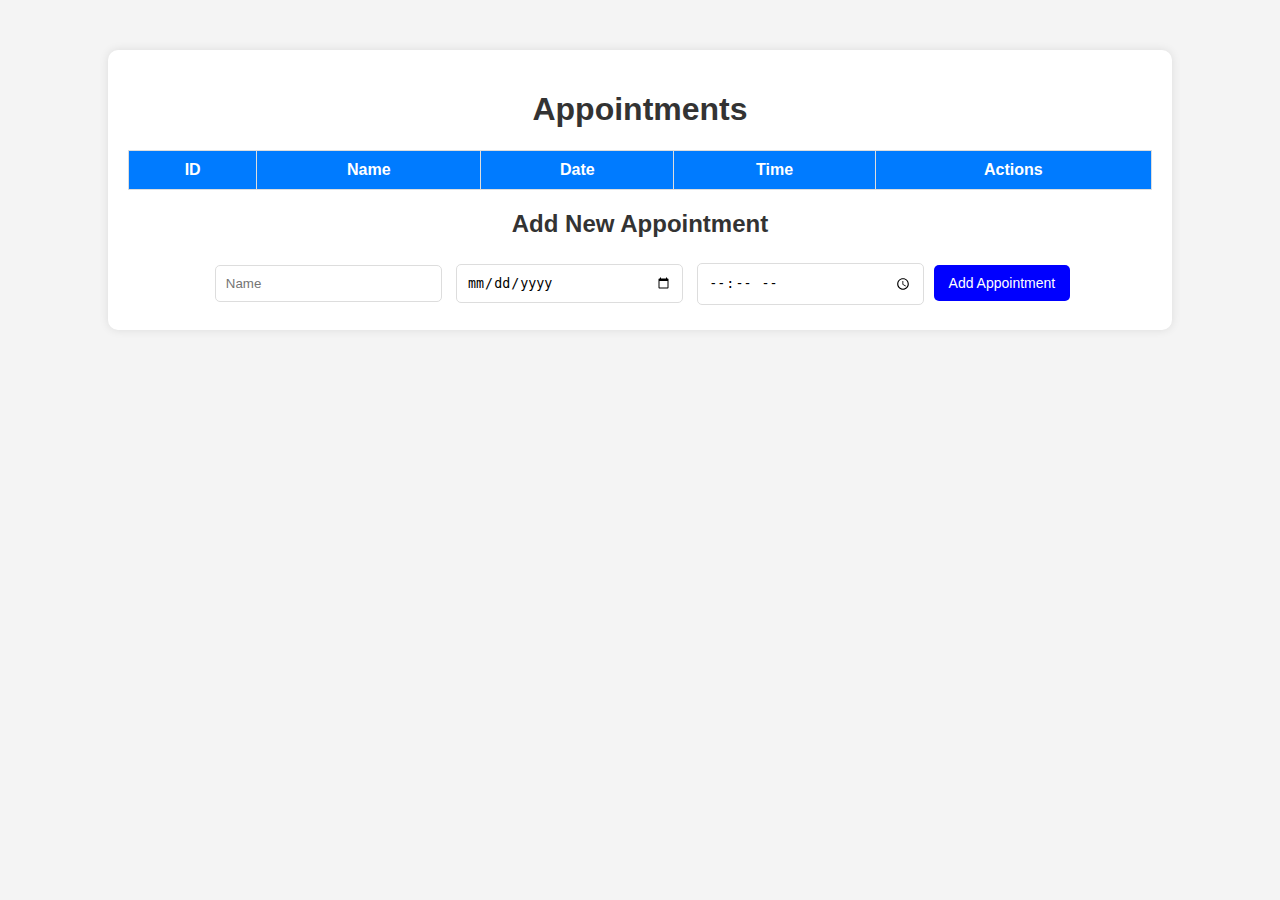
<file: index.html>
<!DOCTYPE html>
<html lang="en">
<head>
    <meta charset="UTF-8">
    <meta name="viewport" content="width=device-width, initial-scale=1.0">
    <title>Appointments Management</title>
    <link rel="stylesheet" href="styles.css">
</head>
<body>
    <div class="container">
        <h1>Appointments</h1>
        <table>
            <thead>
                <tr>
                    <th>ID</th>
                    <th>Name</th>
                    <th>Date</th>
                    <th>Time</th>
                    <th>Actions</th>
                </tr>
            </thead>
            <tbody id="appointments"></tbody>
        </table>

        <h2>Add New Appointment</h2>
        <div class="form-container">
            <input type="text" id="name" placeholder="Name">
            <input type="date" id="date">
            <input type="time" id="time">
            <button onclick="addAppointment()">Add Appointment</button>
        </div>
    </div>

    <script>
        async function fetchAppointments() {
            let response = await fetch("http://localhost:5000/appointments");
            let data = await response.json();
            let table = document.getElementById("appointments");
            table.innerHTML = "";
            data.forEach(app => {
                table.innerHTML += `<tr>
                    <td>${app.id}</td>
                    <td><input type="text" value="${app.name}" id="name-${app.id}"></td>
                    <td><input type="date" value="${app.date}" id="date-${app.id}"></td>
                    <td><input type="time" value="${app.time}" id="time-${app.id}"></td>
                    <td>
                        <button class="update-btn" onclick="updateAppointment(${app.id})">Update</button>
                        <button class="delete-btn" onclick="deleteAppointment(${app.id})">Delete</button>
                    </td>
                </tr>`;
            });
        }

        async function addAppointment() {
            let name = document.getElementById("name").value;
            let date = document.getElementById("date").value;
            let time = document.getElementById("time").value;

            await fetch("http://localhost:5000/appointments", {
                method: "POST",
                headers: { "Content-Type": "application/json" },
                body: JSON.stringify({ name, date, time })
            });

            fetchAppointments();
        }

        async function updateAppointment(id) {
            let name = document.getElementById(`name-${id}`).value;
            let date = document.getElementById(`date-${id}`).value;
            let time = document.getElementById(`time-${id}`).value;

            await fetch(`http://localhost:5000/appointments/${id}`, {
                method: "PUT",
                headers: { "Content-Type": "application/json" },
                body: JSON.stringify({ name, date, time })
            });

            fetchAppointments();
        }

        async function deleteAppointment(id) {
            await fetch(`http://localhost:5000/appointments/${id}`, {
                method: "DELETE"
            });

            fetchAppointments();
        }

        fetchAppointments();
    </script>
</body>
</html>
</file>
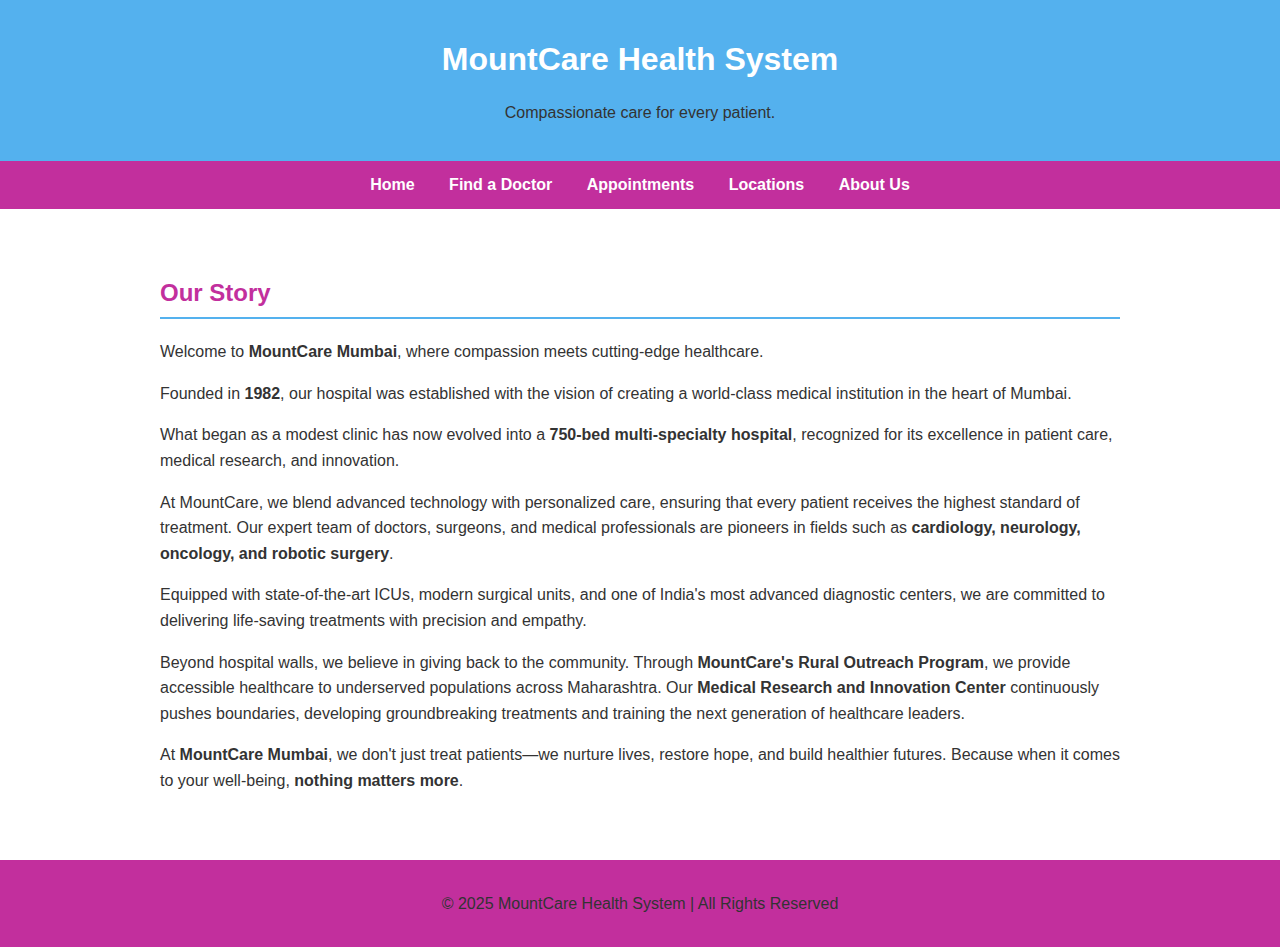
<file: aboutus.html>
<!DOCTYPE html>
<html lang="en">
<head>
  <meta charset="UTF-8">
  <meta name="viewport" content="width=device-width, initial-scale=1.0">
  <title>About Us - MountCare Health System</title>
  <style>
    body {
      font-family: Arial, sans-serif;
      margin: 0;
      padding: 0;
    }
    
    header, nav, section, footer {
      padding: 20px;
    }
    
    header {
      background-color: #54b1ee;
      color: white;
      text-align: center;
    }
    
    nav {
      background-color: #c22f9d;
      text-align: center;
      padding: 15px;
    }
    
    nav a {
      color: white;
      text-decoration: none;
      margin: 0 15px;
      font-weight: bold;
    }
    
    .about-content {
      max-width: 1000px;
      margin: 30px auto;
      padding: 0 20px;
    }
    
    h2 {
      color: #c22f9d;
      border-bottom: 2px solid #54b1ee;
      padding-bottom: 10px;
    }
    
    p {
      line-height: 1.6;
      color: #333;
    }
    
    .cta-button {
      display: inline-block;
      background: #c22f9d;
      color: white;
      padding: 10px 20px;
      text-decoration: none;
      border-radius: 5px;
      margin-top: 20px;
    }
    
    footer {
      background: #c22f9d;
      color: white;
      text-align: center;
      padding: 15px;
      margin-top: 30px;
    }
  </style>
</head>
<body>
  <header>
    <h1>MountCare Health System</h1>
    <p>Compassionate care for every patient.</p>
  </header>

  <nav>
    <a href="ho.html">Home</a>
    <a href="#">Find a Doctor</a>
    <a href="#">Appointments</a>
    <a href="#">Locations</a>
    <a href="aboutus.html">About Us</a>
  </nav>
  
  <div class="about-content">
    <section>
      <h2>Our Story</h2>
      <p>Welcome to <strong>MountCare Mumbai</strong>, where compassion meets cutting-edge healthcare.</p>
      <p>Founded in <strong>1982</strong>, our hospital was established with the vision of creating a world-class medical institution in the heart of Mumbai.</p> 
      <p>What began as a modest clinic has now evolved into a <strong>750-bed multi-specialty hospital</strong>, recognized for its excellence in patient care, medical research, and innovation.</p>
      <p>At MountCare, we blend advanced technology with personalized care, ensuring that every patient receives the highest standard of treatment. Our expert team of doctors, surgeons, and medical professionals are pioneers in fields such as <strong>cardiology, neurology, oncology, and robotic surgery</strong>.</p> 
      <p>Equipped with state-of-the-art ICUs, modern surgical units, and one of India's most advanced diagnostic centers, we are committed to delivering life-saving treatments with precision and empathy.</p>
      <p>Beyond hospital walls, we believe in giving back to the community. Through <strong>MountCare's Rural Outreach Program</strong>, we provide accessible healthcare to underserved populations across Maharashtra. Our <strong>Medical Research and Innovation Center</strong> continuously pushes boundaries, developing groundbreaking treatments and training the next generation of healthcare leaders.</p>
      <p>At <strong>MountCare Mumbai</strong>, we don't just treat patients—we nurture lives, restore hope, and build healthier futures. Because when it comes to your well-being, <strong>nothing matters more</strong>.</p>
      
      
      
    </section>
  </div>

  <footer>
    <p>&copy; 2025 MountCare Health System | All Rights Reserved</p>
  </footer>
</body>
</html>
</file>
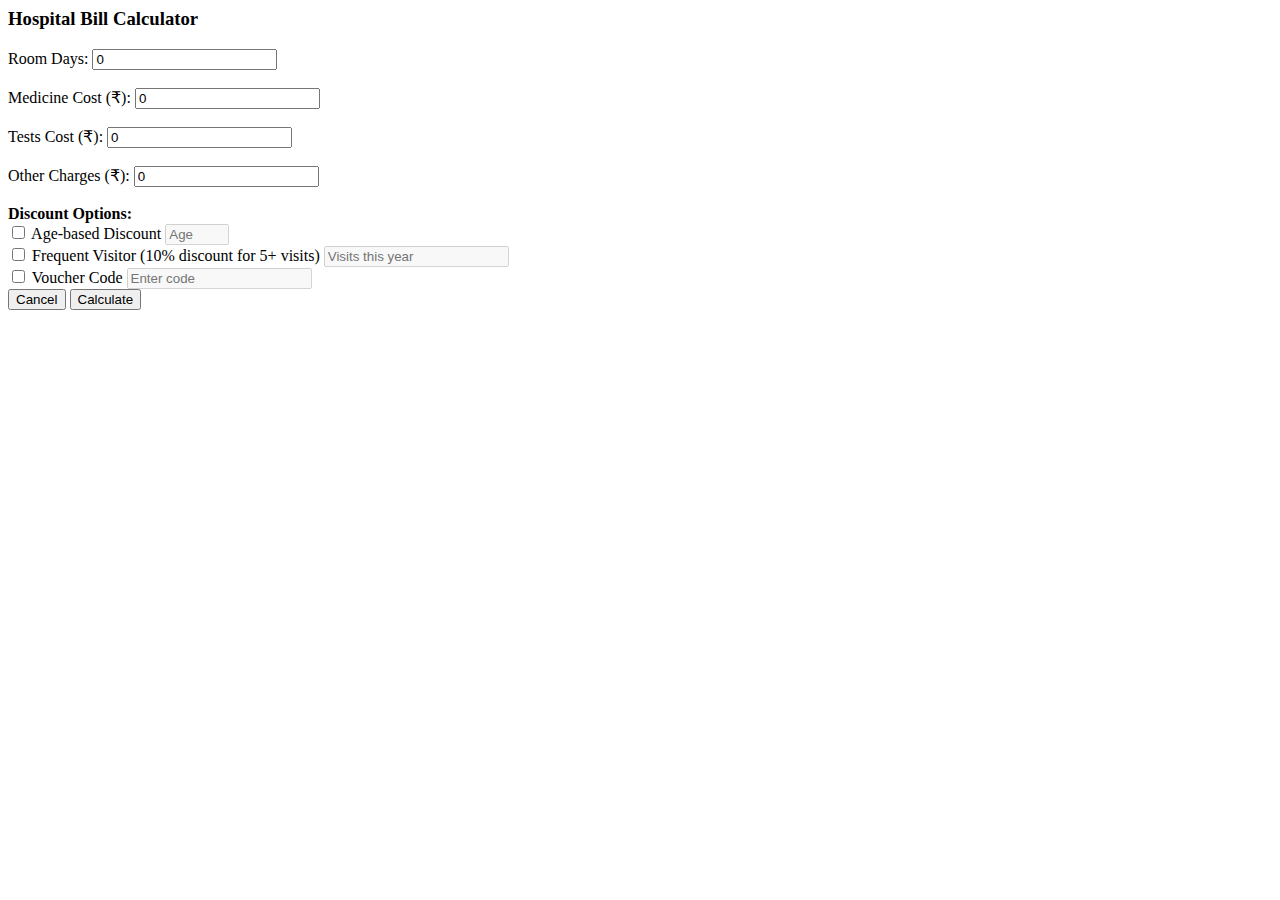
<file: cal.html>
<html>
    <body>
        <div class="form-container" id="billCalculatorForm">
            <h3>Hospital Bill Calculator</h3>
            <form id="billCalculatorFormData" onsubmit="calculateBill(event)">
              <label for="roomDays">Room Days:</label>
              <input type="number" id="roomDays" min="0" value="0" required>
              <br><br>
              <label for="medicineCost">Medicine Cost (₹):</label>
              <input type="number" id="medicineCost" min="0" value="0" required>
              <br><br>
              <label for="testsCost">Tests Cost (₹):</label>
              <input type="number" id="testsCost" min="0" value="0" required>
              <br><br>
              <label for="otherCharges">Other Charges (₹):</label>
              <input type="number" id="otherCharges" min="0" value="0" required>
              <br><br>
              <div class="discount-options">
                <strong>Discount Options:</strong>
                
                <div class="form-row">
                  <label>
                    <input type="checkbox" id="ageDiscount" onchange="toggleAgeField()"> Age-based Discount
                  </label>
                  <input type="number" id="patientAge" min="0" max="120" placeholder="Age" disabled>
                </div>
                
                <div class="form-row">
                  <label>
                    <input type="checkbox" id="loyaltyDiscount"> Frequent Visitor (10% discount for 5+ visits)
                  </label>
                  <input type="number" id="visitCount" min="0" placeholder="Visits this year" disabled>
                </div>
                
                <div class="form-row">
                  <label>
                    <input type="checkbox" id="voucherDiscount"> Voucher Code
                  </label>
                  <input type="text" id="voucherCode" placeholder="Enter code" disabled>
                </div>
              </div>
              
              <div class="form-buttons">
                <button type="button" onclick="hideForm('billCalculatorForm')">Cancel</button>
                <button type="submit">Calculate</button>
              </div>
            </form>
          </div>
          <script>
            // Voucher codes and their discounts
            const voucherCodes = {
              "HEALTH20": 20,  // 20% discount
              "SAVE15": 15,     // 15% discount
              "MOUNTCARE10": 10 // 10% discount
            };
        
            function toggleAgeField() {
              const ageCheckbox = document.getElementById('ageDiscount');
              const ageInput = document.getElementById('patientAge');
              ageInput.disabled = !ageCheckbox.checked;
              if (!ageCheckbox.checked) ageInput.value = '';
            }
        
            function calculateBill(event) {
              event.preventDefault();
              
              // Base costs
              const roomRate = 2000;
              const roomDays = parseInt(document.getElementById('roomDays').value) || 0;
              const medicineCost = parseInt(document.getElementById('medicineCost').value) || 0;
              const testsCost = parseInt(document.getElementById('testsCost').value) || 0;
              const otherCharges = parseInt(document.getElementById('otherCharges').value) || 0;
              
              // Calculate base total
              const roomCharges = roomDays * roomRate;
              let total = roomCharges + medicineCost + testsCost + otherCharges;
              let discountDetails = [];
              let totalDiscount = 0;
        
              // Age-based discount (10% for seniors 60+, 5% for children <12)
              if (document.getElementById('ageDiscount').checked) {
                const age = parseInt(document.getElementById('patientAge').value) || 0;
                if (age >= 60) {
                  const discount = total * 0.10;
                  total -= discount;
                  totalDiscount += discount;
                  discountDetails.push(`Senior Citizen (60+): -₹${discount.toFixed(2)}`);
                } else if (age < 12) {
                  const discount = total * 0.05;
                  total -= discount;
                  totalDiscount += discount;
                  discountDetails.push(`Child Discount (<12): -₹${discount.toFixed(2)}`);
                }
              }
        
              // Loyalty discount (10% for 5+ visits)
              if (document.getElementById('loyaltyDiscount').checked) {
                const visits = parseInt(document.getElementById('visitCount').value) || 0;
                if (visits >= 5) {
                  const discount = total * 0.10;
                  total -= discount;
                  totalDiscount += discount;
                  discountDetails.push(`Loyalty Discount (${visits} visits): -₹${discount.toFixed(2)}`);
                }
              }
        
              // Voucher discount
              if (document.getElementById('voucherDiscount').checked) {
                const voucherCode = document.getElementById('voucherCode').value.toUpperCase();
                if (voucherCodes[voucherCode]) {
                  const discount = total * (voucherCodes[voucherCode] / 100);
                  total -= discount;
                  totalDiscount += discount;
                  discountDetails.push(`Voucher "${voucherCode}": -₹${discount.toFixed(2)} (${voucherCodes[voucherCode]}%)`);
                } else if (voucherCode) {
                  discountDetails.push(`Invalid voucher code`);
                }
              }
        
              // Prepare the bill summary
              let billSummary = `=== HOSPITAL BILL ESTIMATE ===\n\n`;
              billSummary += `Room Charges (${roomDays} days @ ₹${roomRate}/day): ₹${roomCharges.toFixed(2)}\n`;
              billSummary += `Medicine Costs: ₹${medicineCost.toFixed(2)}\n`;
              billSummary += `Test Costs: ₹${testsCost.toFixed(2)}\n`;
              billSummary += `Other Charges: ₹${otherCharges.toFixed(2)}\n`;
              billSummary += `--------------------------------\n`;
              billSummary += `Subtotal: ₹${(roomCharges + medicineCost + testsCost + otherCharges).toFixed(2)}\n\n`;
              
              if (discountDetails.length > 0) {
                billSummary += `=== DISCOUNTS APPLIED ===\n`;
                billSummary += discountDetails.join('\n') + '\n';
                billSummary += `--------------------------------\n`;
                billSummary += `Total Discounts: -₹${totalDiscount.toFixed(2)}\n\n`;
              }
              
              billSummary += `=== FINAL TOTAL ===\n`;
              billSummary += `₹${total.toFixed(2)}`;
        
              alert(billSummary);
            }
        
            // Enable/disable fields based on checkbox state
            document.getElementById('loyaltyDiscount').addEventListener('change', function() {
              document.getElementById('visitCount').disabled = !this.checked;
              if (!this.checked) document.getElementById('visitCount').value = '';
            });
        
            document.getElementById('voucherDiscount').addEventListener('change', function() {
              document.getElementById('voucherCode').disabled = !this.checked;
              if (!this.checked) document.getElementById('voucherCode').value = '';
            });

            // Form visibility functions
            function showForm(formId) {
              document.getElementById('overlay').style.display = 'block';
              document.getElementById(formId).style.display = 'block';
            }
        
            function hideForm(formId) {
              document.getElementById('overlay').style.display = 'none';
              document.getElementById(formId).style.display = 'none';
              document.getElementById(formId + 'Data').reset();
            }
          </script>
    </body>
</html>
</file>
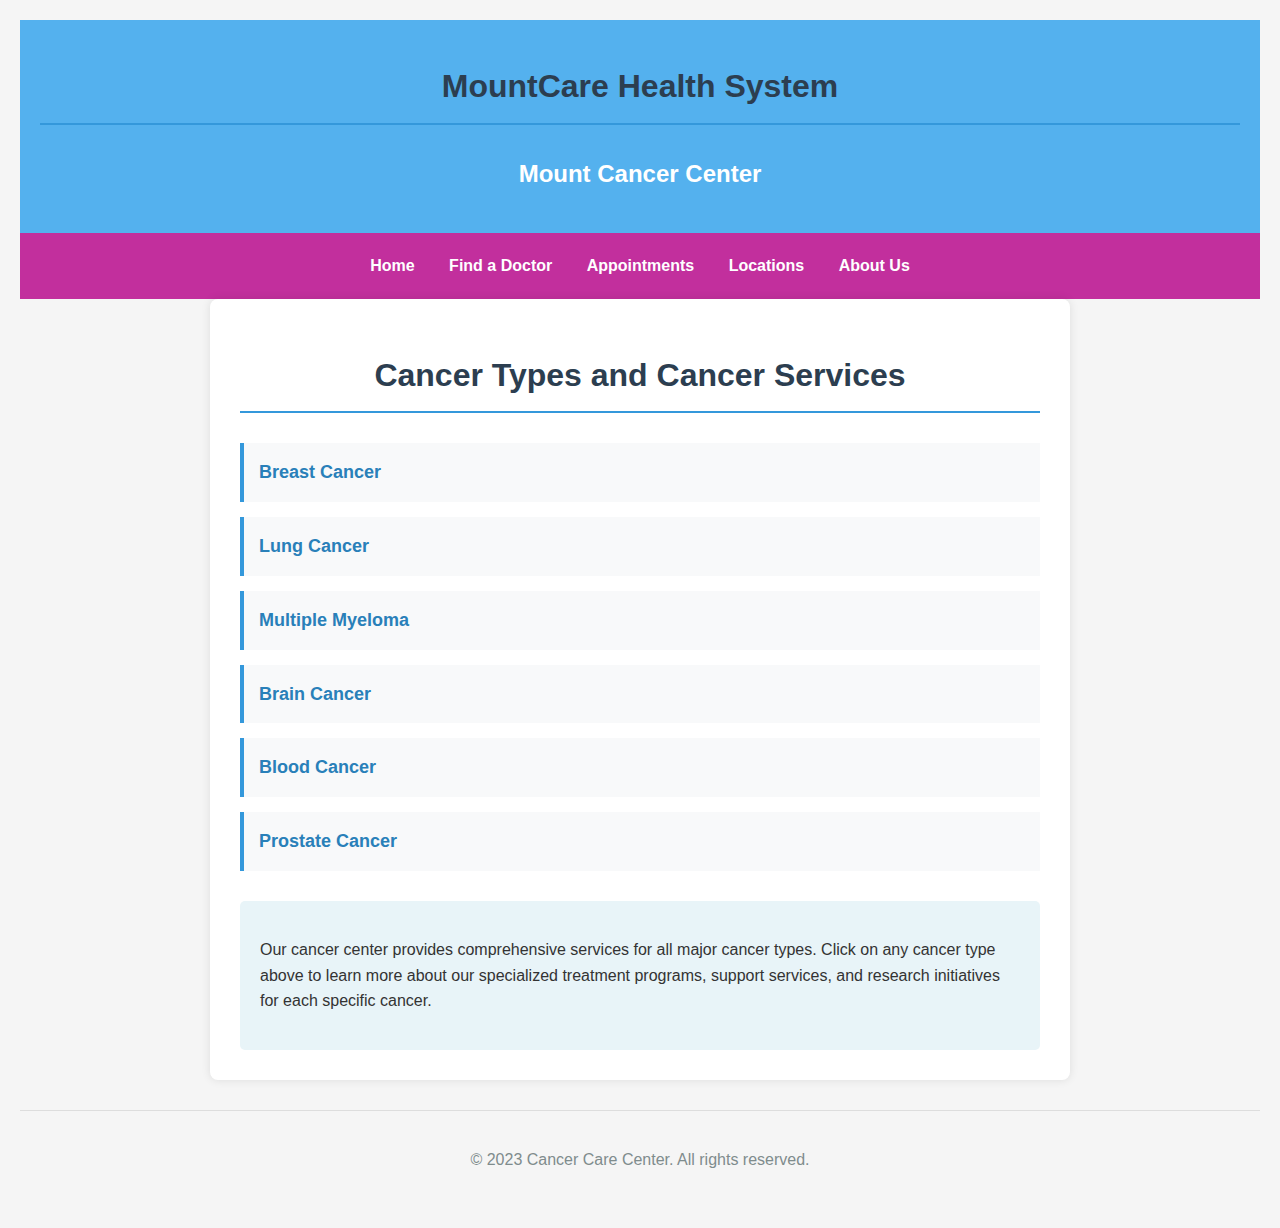
<file: cancer.html>
<!DOCTYPE html>
<html lang="en">
<head>
    <meta charset="UTF-8">
    <meta name="viewport" content="width=device-width, initial-scale=1.0">
    <title>Cancer Types and Services</title>
    <style>
        body {
            font-family: 'Arial', sans-serif;
            line-height: 1.6;
            margin: 0;
            padding: 20px;
            background-color: #f5f5f5;
            color: #333;
        }
        
        .container {
            max-width: 800px;
            margin: 0 auto;
            background: white;
            padding: 30px;
            border-radius: 8px;
            box-shadow: 0 0 10px rgba(0,0,0,0.1);
        }
        
        h1 {
            color: #2c3e50;
            text-align: center;
            margin-bottom: 30px;
            padding-bottom: 10px;
            border-bottom: 2px solid #3498db;
        }
        
        .cancer-list {
            list-style-type: none;
            padding: 0;
        }
        
        .cancer-list li {
            margin-bottom: 15px;
            padding: 15px;
            background-color: #f8f9fa;
            border-left: 4px solid #3498db;
            transition: all 0.3s ease;
        }
        
        .cancer-list li:hover {
            background-color: #e9f7fe;
            transform: translateX(5px);
        }
        
        .cancer-list a {
            text-decoration: none;
            color: #2980b9;
            font-weight: bold;
            font-size: 18px;
            display: block;
        }
        nav {
      background-color: #c22f9d;
      text-align: center;
      padding: 15px;
    }
    
        .cancer-list a:hover {
            color: #1a5276;
        }
        
        .description {
            margin-top: 30px;
            padding: 20px;
            background-color: #e8f4f8;
            border-radius: 5px;
        }
        header, nav, section, footer {
      padding: 20px;
    }
    
    header {
      background-color: #54b1ee;
      color: white;
      text-align: center;
    }
        nav a {
      color: white;
      text-decoration: none;
      margin: 0 15px;
      font-weight: bold;
    }
        
        footer {
            text-align: center;
            margin-top: 30px;
            padding-top: 20px;
            border-top: 1px solid #ddd;
            color: #7f8c8d;
        }
    </style>
</head>
<body>
    <header>
        <h1>MountCare Health System</h1>
        <h2>Mount Cancer Center</h2>
      </header>
    <nav>
        <a href="ho.html">Home</a>
        <a href="#">Find a Doctor</a>
        <a href="#">Appointments</a>
        <a href="#">Locations</a>
        <a href="aboutus.html">About Us</a>
      </nav>
    <div class="container">
        <h1>Cancer Types and Cancer Services</h1>
        
        <ul class="cancer-list">
            <li><a href="BrCancer.html">Breast Cancer</a></li>
            <li><a href="Lc.html">Lung Cancer</a></li>
            <li><a href="mulmy.html">Multiple Myeloma</a></li>
            <li><a href="Bracan.html">Brain Cancer</a></li>
            <li><a href="blc.html">Blood Cancer</a></li>
            <li><a href="pp.html">Prostate Cancer</a></li>
        </ul>
        
        <div class="description">
            <p>Our cancer center provides comprehensive services for all major cancer types. Click on any cancer type above to learn more about our specialized treatment programs, support services, and research initiatives for each specific cancer.</p>
        </div>
    </div>
    
    <footer>
        <p>&copy; 2023 Cancer Care Center. All rights reserved.</p>
    </footer>
</body>
</html>
</file>
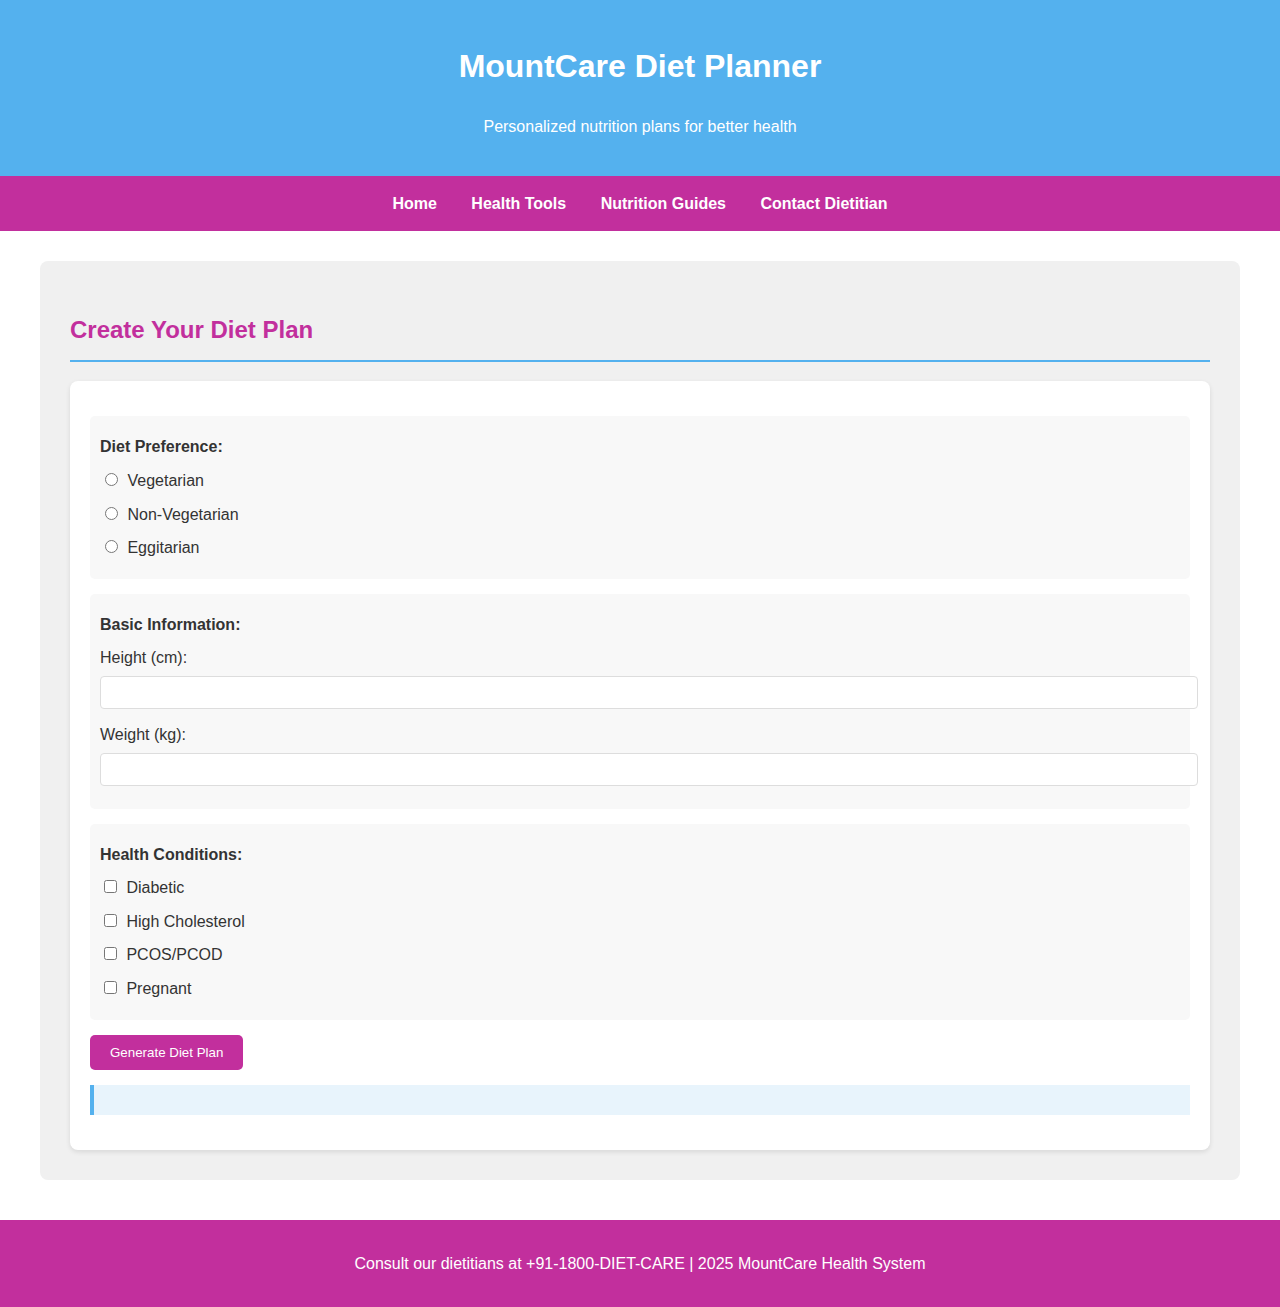
<file: diet.html>
<!DOCTYPE html>
<html lang="en">
<head>
  <meta charset="UTF-8">
  <meta name="viewport" content="width=device-width, initial-scale=1.0">
  <title>Diet Plan Generator - MountCare Health System</title>
  <style>
    body {
      font-family: Arial, sans-serif;
      margin: 0;
      padding: 0;
      line-height: 1.6;
    }
    header, nav, section, footer {
      padding: 20px;
    }
    header {
      background-color: #54b1ee;
      color: white;
      text-align: center;
    }
    nav {
      background-color: #c22f9d;
      text-align: center;
      padding: 15px;
    }
    nav a {
      color: white;
      text-decoration: none;
      margin: 0 15px;
      font-weight: bold;
    }
    .main-content {
      max-width: 1200px;
      margin: 30px auto;
      padding: 0 20px;
    }
    
    .facility-tools {
      background: #f0f0f0;
      padding: 30px;
      border-radius: 8px;
    }
    .tools-grid {
      display: grid;
      grid-template-columns: repeat(auto-fit, minmax(300px, 1fr));
      gap: 20px;
      margin-top: 20px;
    }
    .tool-card {
      background: white;
      padding: 20px;
      border-radius: 8px;
      box-shadow: 0 2px 5px rgba(0,0,0,0.1);
    }
    .btn {
      background: #c22f9d;
      color: white;
      border: none;
      padding: 10px 20px;
      border-radius: 5px;
      cursor: pointer;
    }
    
    h2 {
      color: #c22f9d;
      border-bottom: 2px solid #54b1ee;
      padding-bottom: 10px;
    }
    
    footer {
      background: #c22f9d;
      color: white;
      text-align: center;
      padding: 15px;
      margin-top: 40px;
    }
    .form-group {
      margin: 15px 0;
      padding: 10px;
      background: #f8f8f8;
      border-radius: 5px;
    }

    label {
      display: block;
      margin: 8px 0;
      color: #333;
    }

    input[type="number"] {
      width: 100%;
      padding: 8px;
      margin: 5px 0;
      border: 1px solid #ddd;
      border-radius: 4px;
    }

    input[type="radio"], input[type="checkbox"] {
      margin-right: 5px;
    }
    .diet-recommendation {
      padding: 15px;
      background: #e8f4fc;
      border-left: 4px solid #54b1ee;
      margin: 15px 0;
    }
  </style>
</head>
<body>
  <header>
    <h1>MountCare Diet Planner</h1>
    <p>Personalized nutrition plans for better health</p>
  </header>

  <nav>
    <a href="ho.html">Home</a>
    <a href="ptcare.html">Health Tools</a>
    <a href="#">Nutrition Guides</a>
    <a href="#">Contact Dietitian</a>
  </nav>

  <div class="main-content">
    <section class="facility-tools">
      <h2>Create Your Diet Plan</h2>
      <div class="tool-card">
        <form id="dietForm" onsubmit="generateDietPlan(event)">
          <div class="form-group">
            <label><strong>Diet Preference:</strong></label>
            <div>
              <label><input type="radio" name="dietType" value="vegetarian" required> Vegetarian</label>
              <label><input type="radio" name="dietType" value="non-vegetarian"> Non-Vegetarian</label>
              <label><input type="radio" name="dietType" value="eggitarian"> Eggitarian</label>
            </div>
          </div>

          <div class="form-group">
            <label><strong>Basic Information:</strong></label>
            <div>
              <label>Height (cm): <input type="number" id="height" required></label>
              <label>Weight (kg): <input type="number" id="weight" required></label>
            </div>
          </div>

          <div class="form-group">
            <label><strong>Health Conditions:</strong></label>
            <div>
              <label><input type="checkbox" name="conditions" value="diabetic"> Diabetic</label>
              <label><input type="checkbox" name="conditions" value="cholesterol"> High Cholesterol</label>
              <label><input type="checkbox" name="conditions" value="pcod"> PCOS/PCOD</label>
              <label><input type="checkbox" name="conditions" value="pregnant"> Pregnant</label>
            </div>
          </div>

          <button type="submit" class="btn">Generate Diet Plan</button>
        </form>

        <div id="bmiResult" class="diet-recommendation"></div>
        <div id="dietPlan" class="diet-recommendation" style="display: none;"></div>
      </div>
    </section>
  </div>

  <footer>
    <p>Consult our dietitians at +91-1800-DIET-CARE | 2025 MountCare Health System</p>
  </footer>

  <script>
  function generateDietPlan(event) {
    event.preventDefault();
    
    const dietType = document.querySelector('input[name="dietType"]:checked').value;
    const height = parseFloat(document.getElementById('height').value)/100;
    const weight = parseFloat(document.getElementById('weight').value);
    const conditions = Array.from(document.querySelectorAll('input[name="conditions"]:checked'))
                           .map(cb => cb.value);
    
    const bmi = weight / (height * height);
    const bmiCategories = {
      underweight: bmi < 18.5,
      normal: bmi >= 18.5 && bmi <= 24.9,
      overweight: bmi >= 25
    };
    
    let recommendations = [];
    
    if(dietType === 'vegetarian') {
      recommendations.push('Lentils', 'Quinoa', 'Chickpeas', 'Tofu', 'Nuts');
    } else if(dietType === 'non-vegetarian') {
      recommendations.push('Grilled chicken', 'Fish', 'Egg whites', 'Lean beef', 'Turkey');
    } else {
      recommendations.push('Eggs', 'Dairy products', 'Paneer', 'Legumes', 'Whole grains');
    }
    
    if(conditions.includes('diabetic')) {
      recommendations = recommendations.filter(food => !['White rice', 'Bread'].includes(food));
      recommendations.push('Bitter gourd', 'Fenugreek', 'Cinnamon', 'Whole grains', 'Leafy greens');
    }
    
    if(conditions.includes('cholesterol')) {
      recommendations = recommendations.filter(food => !['Red meat', 'Full-fat dairy'].includes(food));
      recommendations.push('Oats', 'Walnuts', 'Olive oil', 'Avocado', 'Fatty fish');
    }
    
    if(conditions.includes('pcod')) {
      recommendations.push('Flaxseeds', 'Broccoli', 'Berries', 'Cinnamon', 'Whole grains');
    }
    
    if(conditions.includes('pregnant')) {
      recommendations.push('Spinach', 'Fortified cereals', 'Dairy products', 'Legumes', 'Lean meats');
    }
    
    recommendations = [...new Set(recommendations)].slice(0, 5);

    const bmiResult = `Your BMI: ${bmi.toFixed(1)} (${Object.keys(bmiCategories).find(k => bmiCategories[k])})`;
    const dietPlanHTML = `
      <h3>Your Personalized Diet Plan</h3>
      <p>Based on your ${dietType} diet and health conditions:</p>
      <ul>${recommendations.map(food => `<li>${food}</li>`).join('')}</ul>
    `;
    
    document.getElementById('bmiResult').innerHTML = bmiResult;
    document.getElementById('dietPlan').style.display = 'block';
    document.getElementById('dietPlan').innerHTML = dietPlanHTML;
  }
  </script>
</body>
</html>
</file>
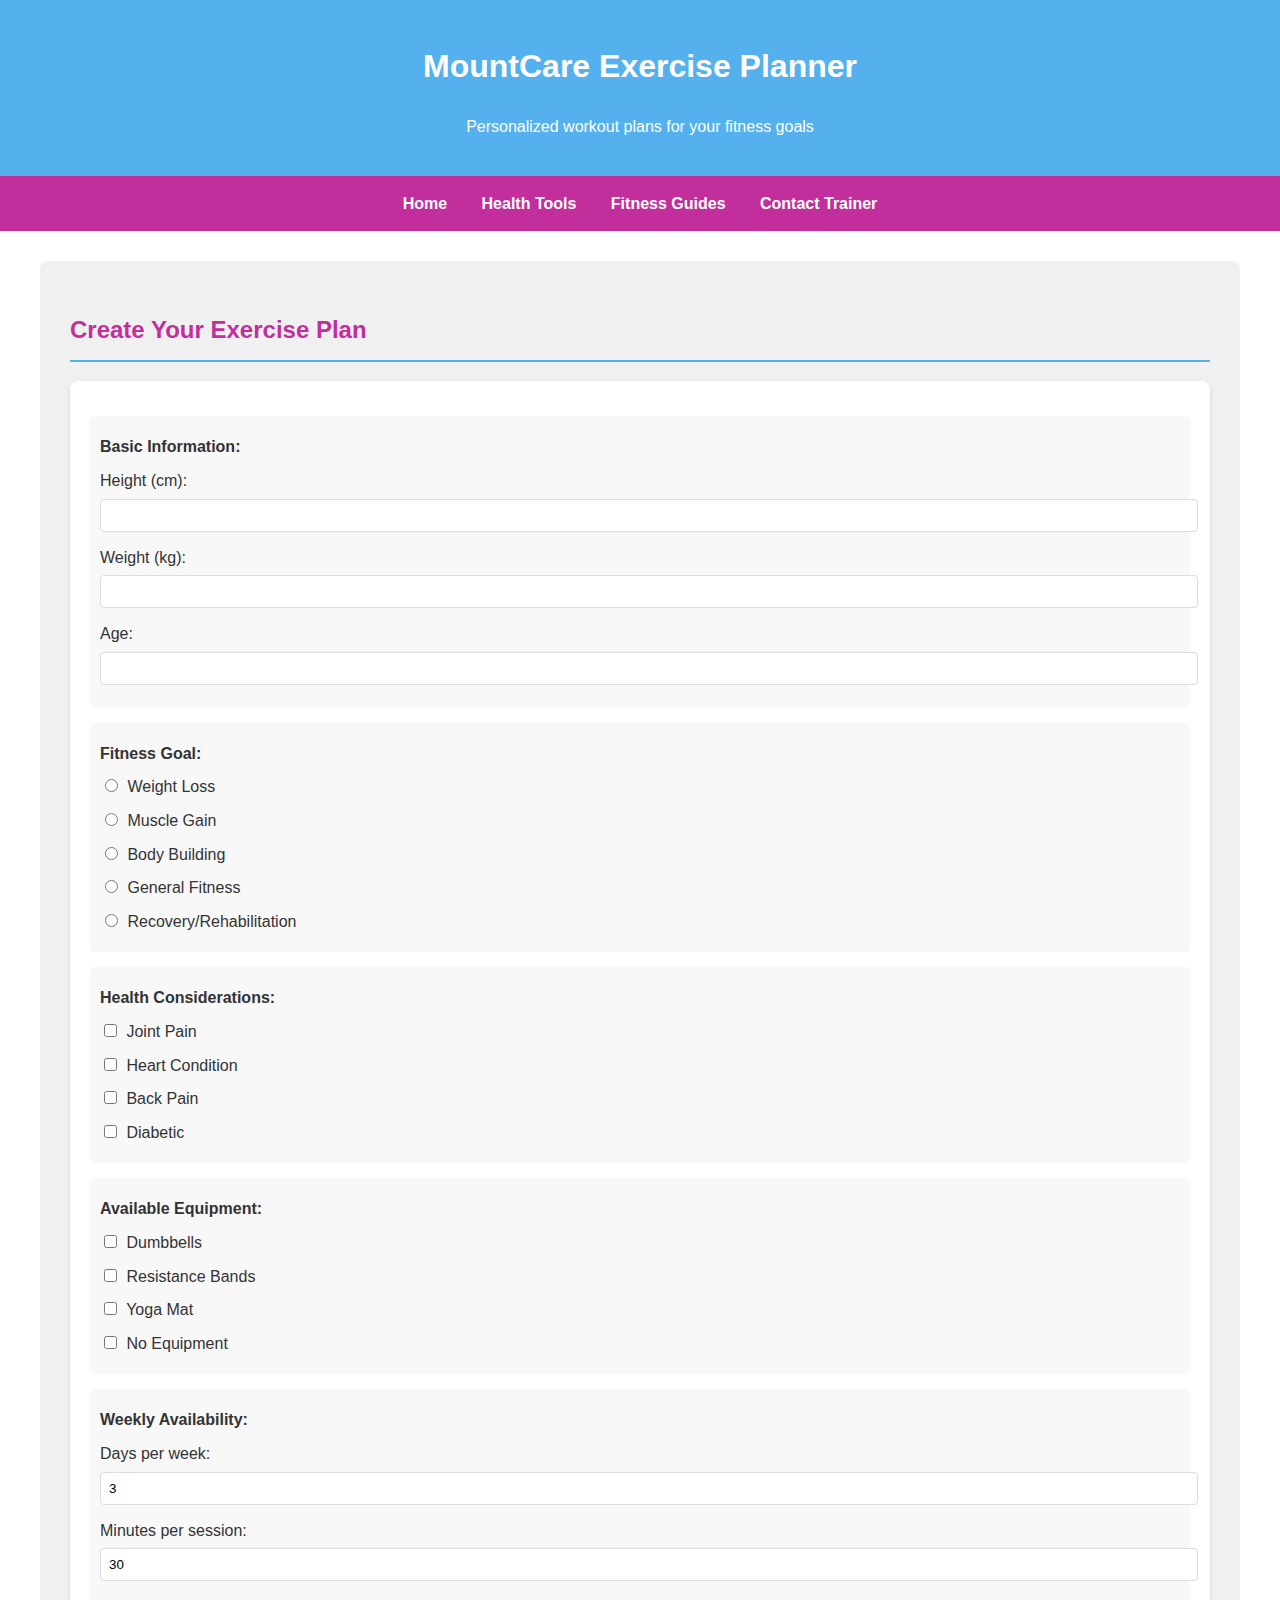
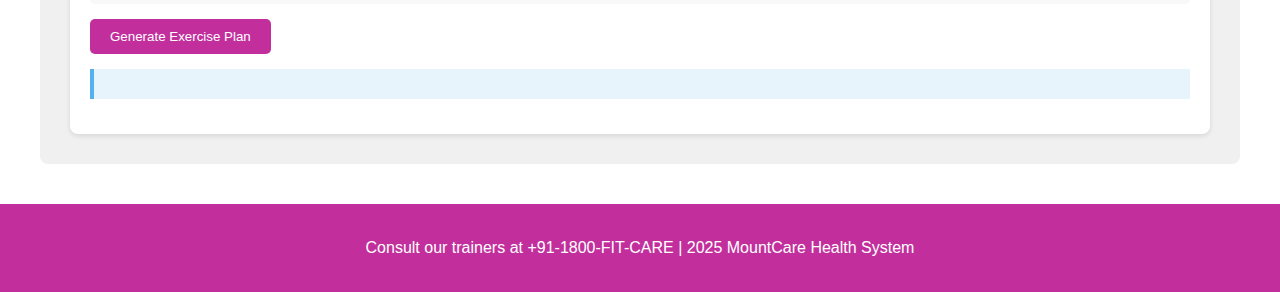
<file: exercise.html>
<!DOCTYPE html>
<html lang="en">
<head>
  <meta charset="UTF-8">
  <meta name="viewport" content="width=device-width, initial-scale=1.0">
  <title>Exercise Plan Generator - MountCare Health System</title>
  <style>
    body {
      font-family: Arial, sans-serif;
      margin: 0;
      padding: 0;
      line-height: 1.6;
    }
    header, nav, section, footer {
      padding: 20px;
    }
    header {
      background-color: #54b1ee;
      color: white;
      text-align: center;
    }
    nav {
      background-color: #c22f9d;
      text-align: center;
      padding: 15px;
    }
    nav a {
      color: white;
      text-decoration: none;
      margin: 0 15px;
      font-weight: bold;
    }
    .main-content {
      max-width: 1200px;
      margin: 30px auto;
      padding: 0 20px;
    }
    
    .facility-tools {
      background: #f0f0f0;
      padding: 30px;
      border-radius: 8px;
    }
    .tools-grid {
      display: grid;
      grid-template-columns: repeat(auto-fit, minmax(300px, 1fr));
      gap: 20px;
      margin-top: 20px;
    }
    .tool-card {
      background: white;
      padding: 20px;
      border-radius: 8px;
      box-shadow: 0 2px 5px rgba(0,0,0,0.1);
    }
    .btn {
      background: #c22f9d;
      color: white;
      border: none;
      padding: 10px 20px;
      border-radius: 5px;
      cursor: pointer;
    }
    
    h2 {
      color: #c22f9d;
      border-bottom: 2px solid #54b1ee;
      padding-bottom: 10px;
    }
    
    footer {
      background: #c22f9d;
      color: white;
      text-align: center;
      padding: 15px;
      margin-top: 40px;
    }
    .form-group {
      margin: 15px 0;
      padding: 10px;
      background: #f8f8f8;
      border-radius: 5px;
    }

    label {
      display: block;
      margin: 8px 0;
      color: #333;
    }

    input[type="number"] {
      width: 100%;
      padding: 8px;
      margin: 5px 0;
      border: 1px solid #ddd;
      border-radius: 4px;
    }

    input[type="radio"], input[type="checkbox"] {
      margin-right: 5px;
    }
    .exercise-recommendation {
      padding: 15px;
      background: #e8f4fc;
      border-left: 4px solid #54b1ee;
      margin: 15px 0;
    }
    .exercise-schedule {
      display: grid;
      grid-template-columns: repeat(auto-fit, minmax(200px, 1fr));
      gap: 15px;
      margin-top: 15px;
    }
    .day-plan {
      background: white;
      padding: 10px;
      border-radius: 5px;
      box-shadow: 0 1px 3px rgba(0,0,0,0.1);
    }
  </style>
</head>
<body>
  <header>
    <h1>MountCare Exercise Planner</h1>
    <p>Personalized workout plans for your fitness goals</p>
  </header>

  <nav>
    <a href="ho.html">Home</a>
    <a href="ptcare.html">Health Tools</a>
    <a href="#">Fitness Guides</a>
    <a href="#">Contact Trainer</a>
  </nav>

  <div class="main-content">
    <section class="facility-tools">
      <h2>Create Your Exercise Plan</h2>
      <div class="tool-card">
        <form id="exerciseForm" onsubmit="generateExercisePlan(event)">
          <div class="form-group">
            <label><strong>Basic Information:</strong></label>
            <div>
              <label>Height (cm): <input type="number" id="height" required></label>
              <label>Weight (kg): <input type="number" id="weight" required></label>
              <label>Age: <input type="number" id="age" required></label>
            </div>
          </div>

          <div class="form-group">
            <label><strong>Fitness Goal:</strong></label>
            <div>
              <label><input type="radio" name="goal" value="weightLoss" required> Weight Loss</label>
              <label><input type="radio" name="goal" value="muscleGain"> Muscle Gain</label>
              <label><input type="radio" name="goal" value="bodyBuilding"> Body Building</label>
              <label><input type="radio" name="goal" value="generalFitness"> General Fitness</label>
              <label><input type="radio" name="goal" value="recovery"> Recovery/Rehabilitation</label>
            </div>
          </div>

          <div class="form-group">
            <label><strong>Health Considerations:</strong></label>
            <div>
              <label><input type="checkbox" name="considerations" value="jointPain"> Joint Pain</label>
              <label><input type="checkbox" name="considerations" value="heartCondition"> Heart Condition</label>
              <label><input type="checkbox" name="considerations" value="backPain"> Back Pain</label>
              <label><input type="checkbox" name="considerations" value="diabetic"> Diabetic</label>
            </div>
          </div>

          <div class="form-group">
            <label><strong>Available Equipment:</strong></label>
            <div>
              <label><input type="checkbox" name="equipment" value="dumbbells"> Dumbbells</label>
              <label><input type="checkbox" name="equipment" value="resistanceBands"> Resistance Bands</label>
              <label><input type="checkbox" name="equipment" value="yogaMat"> Yoga Mat</label>
              <label><input type="checkbox" name="equipment" value="none"> No Equipment</label>
            </div>
          </div>

          <div class="form-group">
            <label><strong>Weekly Availability:</strong></label>
            <div>
              <label>Days per week: <input type="number" id="daysAvailable" min="1" max="7" value="3" required></label>
              <label>Minutes per session: <input type="number" id="minutesAvailable" min="15" max="120" value="30" required></label>
            </div>
          </div>

          <button type="submit" class="btn">Generate Exercise Plan</button>
        </form>

        <div id="bmiResult" class="exercise-recommendation"></div>
        <div id="exercisePlan" class="exercise-recommendation" style="display: none;"></div>
      </div>
    </section>
  </div>

  <footer>
    <p>Consult our trainers at +91-1800-FIT-CARE | 2025 MountCare Health System</p>
  </footer>

  <script>
  function generateExercisePlan(event) {
    event.preventDefault();
    
    const height = parseFloat(document.getElementById('height').value)/100;
    const weight = parseFloat(document.getElementById('weight').value);
    const age = parseInt(document.getElementById('age').value);
    const goal = document.querySelector('input[name="goal"]:checked').value;
    const considerations = Array.from(document.querySelectorAll('input[name="considerations"]:checked'))
                               .map(cb => cb.value);
    const equipment = Array.from(document.querySelectorAll('input[name="equipment"]:checked'))
                         .map(cb => cb.value);
    const daysAvailable = parseInt(document.getElementById('daysAvailable').value);
    const minutesAvailable = parseInt(document.getElementById('minutesAvailable').value);
    
    const bmi = weight / (height * height);
    const bmiCategories = {
      underweight: bmi < 18.5,
      normal: bmi >= 18.5 && bmi <= 24.9,
      overweight: bmi >= 25 && bmi <= 29.9,
      obese: bmi >= 30
    };
    let recommendations = {
      cardio: [],
      strength: [],
      flexibility: [],
      schedule: []
    };
    if (bmiCategories.underweight) {
      recommendations.cardio.push('Moderate walking', 'Swimming');
      recommendations.strength.push('Bodyweight exercises', 'Resistance training');
    } else if (bmiCategories.overweight || bmiCategories.obese) {
      recommendations.cardio.push('Brisk walking', 'Cycling', 'Swimming');
      recommendations.strength.push('Bodyweight exercises', 'Light resistance training');
    } else { 
      recommendations.cardio.push('Running', 'Cycling', 'HIIT');
      recommendations.strength.push('Weight training', 'Calisthenics');
    }
    
    if (goal === 'weightLoss') {
      recommendations.cardio = ['Brisk walking', 'Running', 'Cycling', 'Swimming', 'HIIT'];
      recommendations.strength = ['Circuit training', 'Bodyweight exercises'];
    } else if (goal === 'muscleGain') {
      recommendations.cardio = ['Moderate cycling', 'Stair climbing'];
      recommendations.strength = ['Weight training', 'Resistance exercises', 'Compound lifts'];
    } else if (goal === 'bodyBuilding') {
      recommendations.cardio = ['Light jogging', 'Stair climbing'];
      recommendations.strength = ['Heavy weight training', 'Isolation exercises', 'Split routines'];
    } else if (goal === 'recovery') {
      recommendations.cardio = ['Walking', 'Water aerobics'];
      recommendations.strength = ['Light resistance bands', 'Physical therapy exercises'];
      recommendations.flexibility = ['Yoga', 'Stretching', 'Pilates'];
    }
    
    if (goal === 'generalFitness') {
      recommendations.cardio.push('Dancing', 'Sports');
      recommendations.flexibility.push('Yoga', 'Tai Chi');
    }
    
    if (considerations.includes('jointPain')) {
      recommendations.cardio = recommendations.cardio.filter(ex => !['Running', 'Jumping'].includes(ex));
      recommendations.cardio.push('Swimming', 'Elliptical trainer');
    }
    
    if (considerations.includes('heartCondition')) {
      recommendations.cardio = ['Walking', 'Light cycling'];
      recommendations.strength = ['Light resistance training'];
    }
    
    if (considerations.includes('backPain')) {
      recommendations.strength = recommendations.strength.filter(ex => !['Deadlifts', 'Squats'].includes(ex));
      recommendations.strength.push('Core strengthening', 'Back extensions');
    }
    
    if (considerations.includes('diabetic')) {
      recommendations.cardio.push('Regular walking', 'Aerobic exercises');
    }
    
    if (equipment.includes('none') || equipment.length === 0) {
      recommendations.strength = ['Push-ups', 'Squats', 'Lunges', 'Plank', 'Bodyweight rows'];
    }
    
    if (equipment.includes('dumbbells')) {
      recommendations.strength.push('Dumbbell presses', 'Dumbbell rows', 'Dumbbell squats');
    }
    
    if (equipment.includes('resistanceBands')) {
      recommendations.strength.push('Band pull-aparts', 'Band rows', 'Band squats');
    }
    
    if (equipment.includes('yogaMat')) {
      recommendations.flexibility.push('Yoga', 'Mat Pilates', 'Stretching routines');
    }
    
    const days = ['Monday', 'Tuesday', 'Wednesday', 'Thursday', 'Friday', 'Saturday', 'Sunday'];
    const availableDays = days.slice(0, daysAvailable);
    
    availableDays.forEach((day, index) => {
      let dayPlan = [];
      const isStrengthDay = index % 2 === 0;
      
      if (isStrengthDay) {
        dayPlan = recommendations.strength.slice(0, 3);
        if (recommendations.flexibility.length > 0) {
          dayPlan.push(recommendations.flexibility[0]);
        }
      } else {
        dayPlan = recommendations.cardio.slice(0, 2);
        if (recommendations.flexibility.length > 0) {
          dayPlan.push(recommendations.flexibility.length > 1 ? 
                      recommendations.flexibility[1] : recommendations.flexibility[0]);
        }
      }
      
      recommendations.schedule.push({
        day: day,
        exercises: dayPlan
      });
    });
    
    const bmiResult = `Your BMI: ${bmi.toFixed(1)} (${Object.keys(bmiCategories).find(k => bmiCategories[k])})`;
    
    const exercisePlanHTML = `
      <h3>Your Personalized Exercise Plan</h3>
      <p>Based on your goal to ${goal.replace(/([A-Z])/g, ' $1').toLowerCase()} and health considerations:</p>
      
      <div class="exercise-schedule">
        ${recommendations.schedule.map(day => `
          <div class="day-plan">
            <h4>${day.day}</h4>
            <ul>${day.exercises.map(ex => `<li>${ex}</li>`).join('')}</ul>
            <p>${minutesAvailable} minutes</p>
          </div>
        `).join('')}
      </div>
      
      <h4>Additional Recommendations:</h4>
      <ul>
        <li>Warm up for 5-10 minutes before each session</li>
        <li>Stay hydrated during exercise</li>
        <li>Listen to your body and adjust intensity as needed</li>
        ${considerations.includes('jointPain') ? '<li>Consider low-impact alternatives if experiencing pain</li>' : ''}
        ${age > 50 ? '<li>Include balance exercises 2-3 times per week</li>' : ''}
      </ul>
    `;
    
    document.getElementById('bmiResult').innerHTML = bmiResult;
    document.getElementById('exercisePlan').style.display = 'block';
    document.getElementById('exercisePlan').innerHTML = exercisePlanHTML;
  }
  </script>
</body>
</html>
</file>
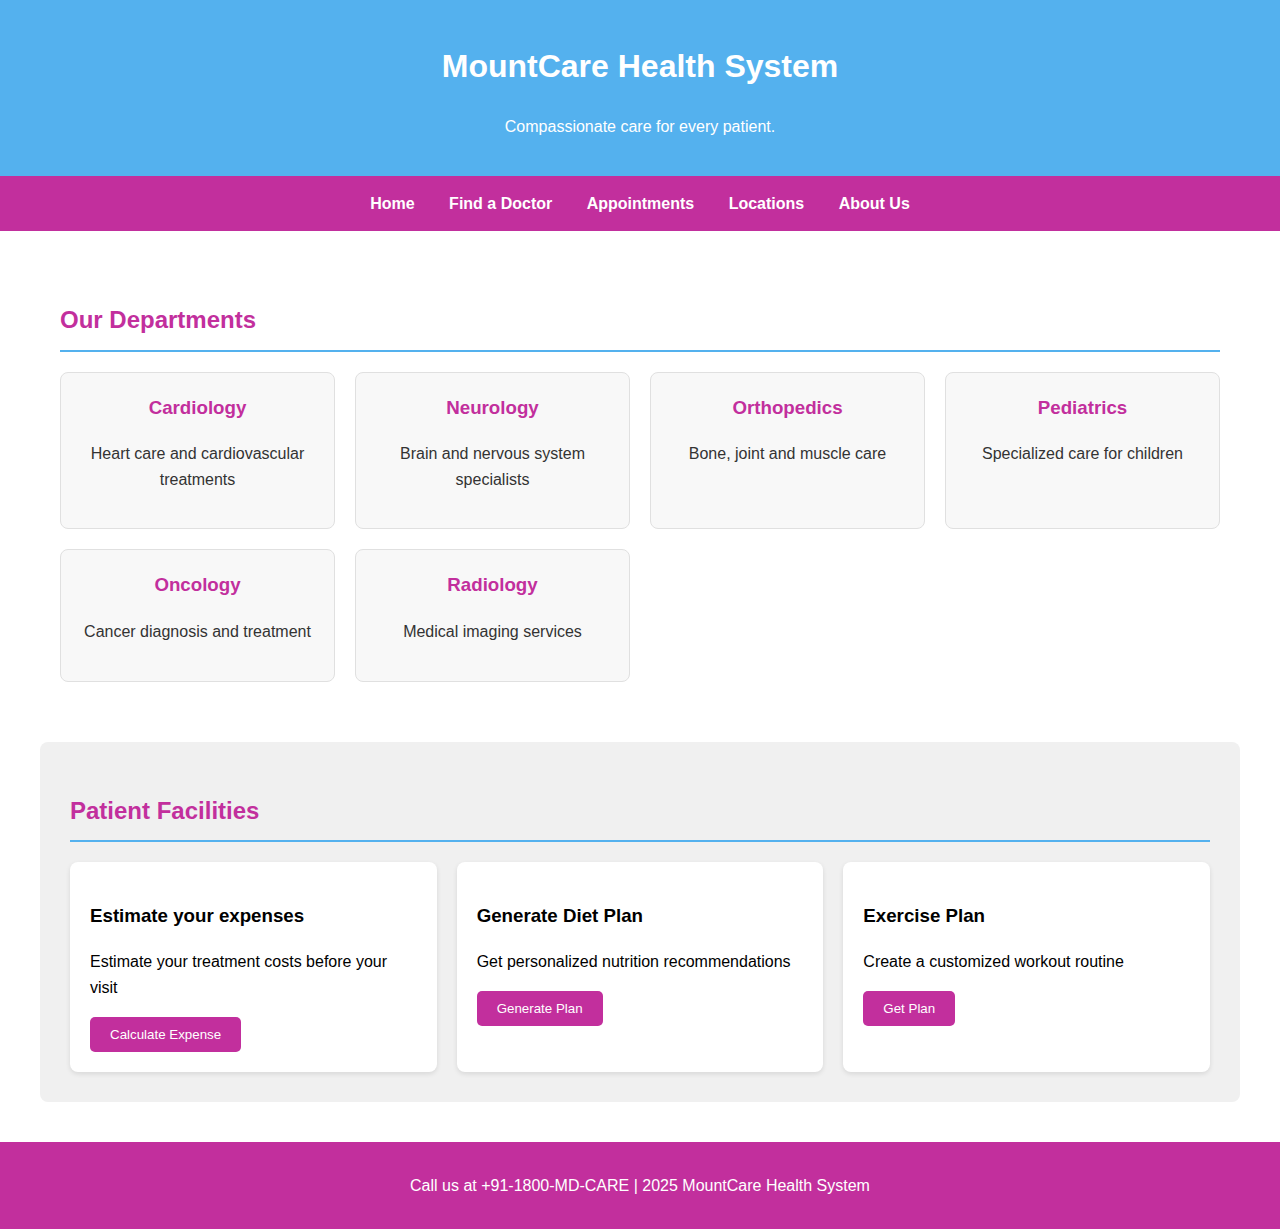
<file: ptcare.html>
<!DOCTYPE html>
<html lang="en">
<head>
  <meta charset="UTF-8">
  <meta name="viewport" content="width=device-width, initial-scale=1.0">
  <title>Patient Care - MountCare Health System</title>
  <style>
    /* Basic styles */
    body {
      font-family: Arial, sans-serif;
      margin: 0;
      padding: 0;
      line-height: 1.6;
    }
    
    header, nav, section, footer {
      padding: 20px;
    }
    
    header {
      background-color: #54b1ee;
      color: white;
      text-align: center;
    }
    
    nav {
      background-color: #c22f9d;
      text-align: center;
      padding: 15px;
    }
    
    nav a {
      color: white;
      text-decoration: none;
      margin: 0 15px;
      font-weight: bold;
    }
    
    /* Main content container */
    .main-content {
      max-width: 1200px;
      margin: 30px auto;
      padding: 0 20px;
    }
    
    /* Departments section */
    .departments {
      margin-bottom: 40px;
    }
    
    .department-grid {
      display: grid;
      grid-template-columns: repeat(auto-fill, minmax(250px, 1fr));
      gap: 20px;
      margin-top: 20px;
    }
    
    .department-card {
      background: #f8f8f8;
      border-radius: 8px;
      padding: 20px;
      text-align: center;
      transition: all 0.3s ease;
      border: 1px solid #e0e0e0;
    }
    
    .department-card:hover {
      transform: translateY(-5px);
      box-shadow: 0 5px 15px rgba(0,0,0,0.1);
      background: #e8f4fc;
      border-color: #54b1ee;
    }
    
    .department-card a {
      color: #333;
      text-decoration: none;
      display: block;
      height: 100%;
    }
    
    .department-card h3 {
      color: #c22f9d;
      margin-top: 0;
    }
    
    /* Facilities tools section */
    .facility-tools {
      background: #f0f0f0;
      padding: 30px;
      border-radius: 8px;
    }
    
    .tools-grid {
      display: grid;
      grid-template-columns: repeat(auto-fit, minmax(300px, 1fr));
      gap: 20px;
      margin-top: 20px;
    }
    
    .tool-card {
      background: white;
      padding: 20px;
      border-radius: 8px;
      box-shadow: 0 2px 5px rgba(0,0,0,0.1);
    }
    
    .btn {
      background: #c22f9d;
      color: white;
      border: none;
      padding: 10px 20px;
      border-radius: 5px;
      cursor: pointer;
    }
    
    h2 {
      color: #c22f9d;
      border-bottom: 2px solid #54b1ee;
      padding-bottom: 10px;
    }
    
    footer {
      background: #c22f9d;
      color: white;
      text-align: center;
      padding: 15px;
      margin-top: 40px;
    }
  </style>
</head>
<body>
  <header>
    <h1>MountCare Health System</h1>
    <p>Compassionate care for every patient.</p>
  </header>

  <nav>
    <a href="ho.html">Home</a>
    <a href="#">Find a Doctor</a>
    <a href="#">Appointments</a>
    <a href="#">Locations</a>
    <a href="about.html">About Us</a>
  </nav>
  
  <div class="main-content">
    <section class="departments">
      <h2>Our Departments</h2>
      <div class="department-grid">
        <div class="department-card">
          <a href="cardiology.html">
            <h3>Cardiology</h3>
            <p>Heart care and cardiovascular treatments</p>
          </a>
        </div>
        <div class="department-card">
          <a href="neurology.html">
            <h3>Neurology</h3>
            <p>Brain and nervous system specialists</p>
          </a>
        </div>
        <div class="department-card">
          <a href="orthopedics.html">
            <h3>Orthopedics</h3>
            <p>Bone, joint and muscle care</p>
          </a>
        </div>
        <div class="department-card">
          <a href="pediatrics.html">
            <h3>Pediatrics</h3>
            <p>Specialized care for children</p>
          </a>
        </div>
        <div class="department-card">
          <a href="oncology.html">
            <h3>Oncology</h3>
            <p>Cancer diagnosis and treatment</p>
          </a>
        </div>
        <div class="department-card">
          <a href="cancer.html">
            <h3>Radiology</h3>
            <p>Medical imaging services</p>
          </a>
        </div>
      </div>
    </section>
    
    <section class="facility-tools">
      <h2>Patient Facilities</h2>
      <div class="tools-grid">
        <div class="tool-card">
            <h3>Estimate your expenses</h3>
            <p>Estimate your treatment costs before your visit</p>
            <a href="cal.html"><button class="btn" onclick="showBillCalculator()">Calculate Expense</button></a>
          
          
          
        </div>
        <div class="tool-card">
          <h3>Generate Diet Plan</h3>
          <p>Get personalized nutrition recommendations</p>
          <a href="diet.html"><button class="btn">Generate Plan</button></a>
        </div>
        <div class="tool-card">
          <h3>Exercise Plan</h3>
          <p>Create a customized workout routine</p>
          <a href="exercise.html"><button class="btn">Get Plan</button></a>
        </div>
      </div>
    </section>
  </div>
  

  <footer>
    <p>Call us at +91-1800-MD-CARE | 2025 MountCare Health System</p>
  </footer>
</body>
</html>
</file>
<file: styles.css>
body {
    font-family: Arial, sans-serif;
    text-align: center;
}

form {
    margin: 20px auto;
    max-width: 400px;
    display: flex;
    flex-direction: column;
}

input, button {
    margin: 5px 0;
    padding: 10px;
}

button {
    background-color: blue;
    color: white;
    cursor: pointer;
}

/* Global Styles */
body {
    font-family: Arial, sans-serif;
    background-color: #f4f4f4;
    margin: 0;
    padding: 0;
}

/* Container */
.container {
    width: 80%;
    margin: auto;
    background: white;
    padding: 20px;
    border-radius: 10px;
    box-shadow: 0px 0px 10px rgba(0, 0, 0, 0.1);
    margin-top: 50px;
}

/* Headings */
h1, h2 {
    text-align: center;
    color: #333;
}

/* Table Styling */
table {
    width: 100%;
    border-collapse: collapse;
    margin-top: 20px;
}

table th, table td {
    border: 1px solid #ddd;
    padding: 10px;
    text-align: center;
}

table th {
    background-color: #007BFF;
    color: white;
}

table td input {
    width: 90%;
    padding: 5px;
}

/* Form Container */
.form-container {
    text-align: center;
    margin-top: 20px;
}

.form-container input {
    padding: 10px;
    margin: 5px;
    width: 20%;
    border: 1px solid #ddd;
    border-radius: 5px;
}

/* Buttons */
button {
    padding: 10px 15px;
    border: none;
    cursor: pointer;
    border-radius: 5px;
    font-size: 14px;
}

.update-btn {
    background-color: #28a745;
    color: white;
}

.delete-btn {
    background-color: #dc3545;
    color: white;
}

button:hover {
    opacity: 0.8;
}
</file>
